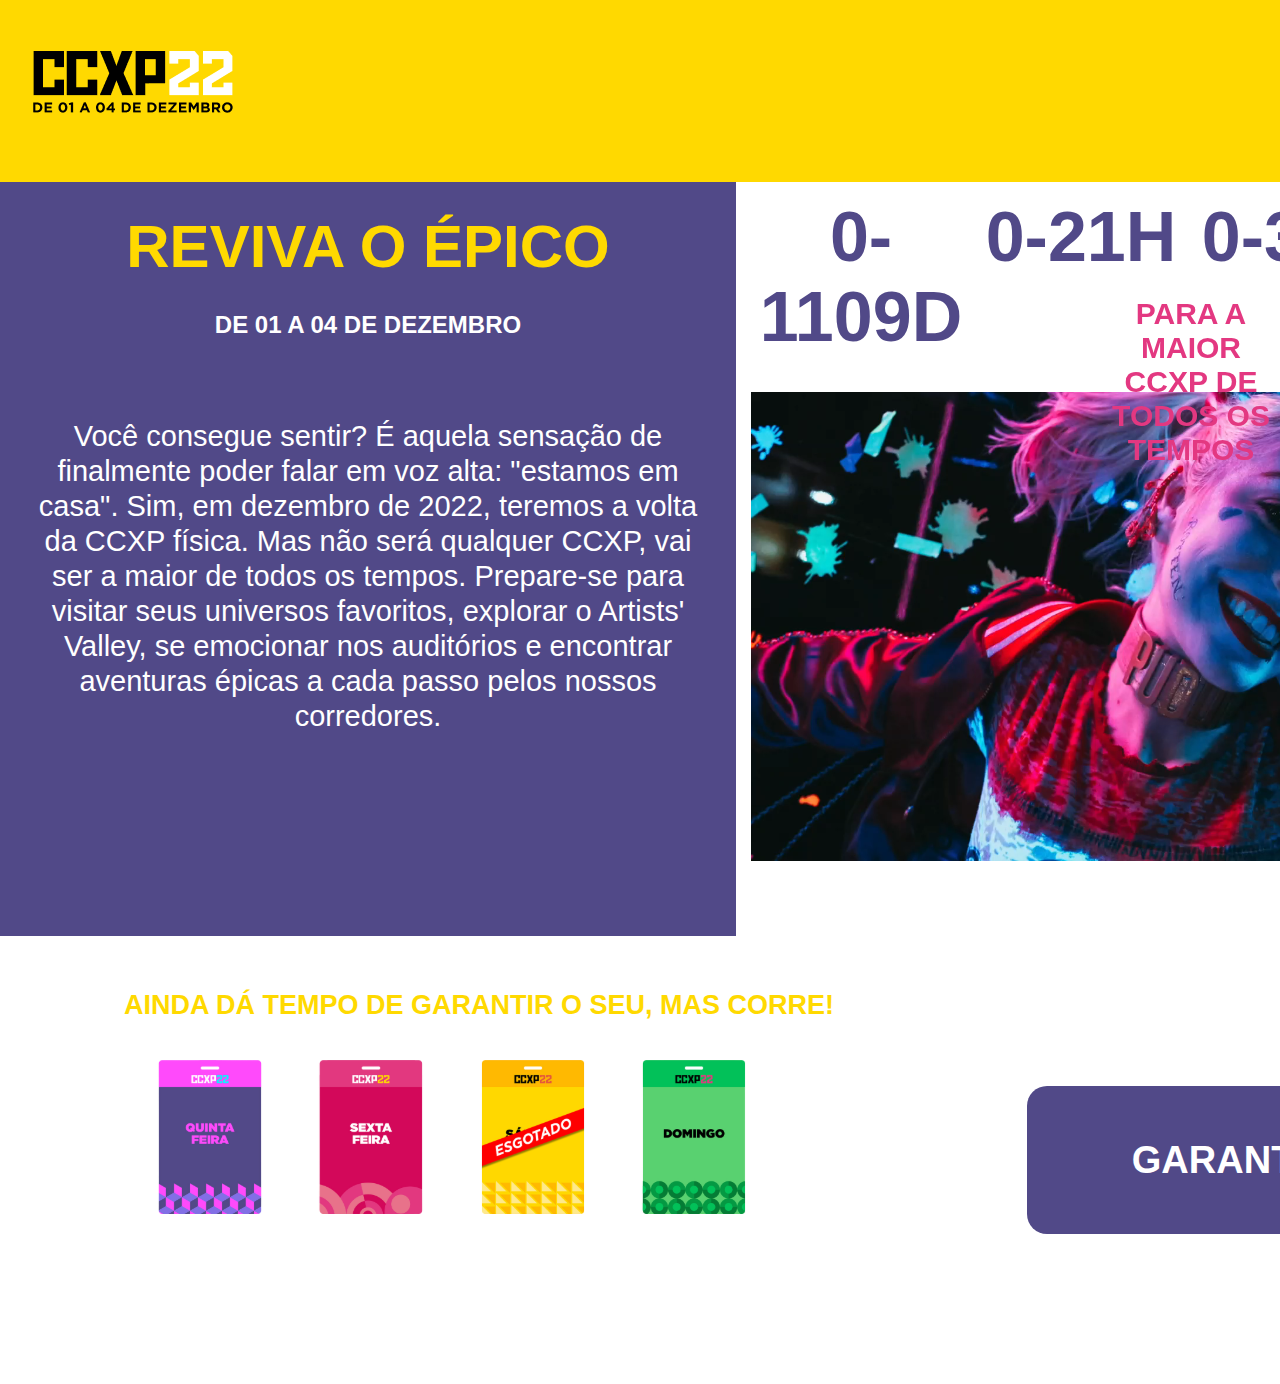
<file: CCXP Landing Page/index.html>
<!DOCTYPE html>
<html lang="en">
<head>
    <meta charset="UTF-8">
    <meta http-equiv="X-UA-Compatible" content="IE=edge">
    <meta name="viewport" content="width=device-width, initial-scale=1.0">
    <link rel="stylesheet" href="style.css">
    <title>CCXP 2022</title>
</head>
<body>
    <header>
        <img src="images/logo.svg" id="ccxpLogo" alt="ccpxLogo">
    </header>
    <main>
        <div id="container">
            <div id="left-side">
                <div id="heroh1">
                    <h1>REVIVA O ÉPICO</h1>
                    <h2>DE 01 A 04 DE DEZEMBRO</h2>
                </div>
                    <p id="mainText">Você consegue sentir? É aquela sensação de finalmente poder falar em voz alta: "estamos em casa". Sim, em dezembro de 2022, teremos a volta da CCXP física. Mas não será qualquer CCXP, vai ser a maior de todos os tempos. Prepare-se para visitar seus universos favoritos, explorar o Artists' Valley, se emocionar nos auditórios e encontrar aventuras épicas a cada passo pelos nossos corredores.</p>
            </div>
            <div id="right-aside">
                <div class="timer">
                    <div class="timing">
                        <h4 id="dia">00</h4>
                        <p>D</p>
                    </div>
                    <div class="timing">
                        <h4 id="hora">00</h4>
                        <p>H</p>
                    </div>
                    <div class="timing">
                        <h4 id="minutos">00</h4>
                        <p>M</p>
                    </div>
                    <div class="timing">
                        <h4 id="segundos">00</h4>
                        <p>S</p>
                    </div>
                </div>
                <h3>PARA A MAIOR CCXP DE TODOS OS TEMPOS</h3>
                <video src="video/Arlequina.mp4" autoplay loop>
            </div>
            
        </div>
        <div id="footerContainer">
            
            <div id="days">
                <h1>AINDA DÁ TEMPO DE GARANTIR O SEU, MAS CORRE!</h1>
                <img src="images/quinta.svg" class="ticket" alt="">
                <img src="images/sexta.svg" class="ticket" alt="">
                <img src="images/esgotado.svg" class="ticket" alt="">
                <img src="images/domingo.svg" class="ticket" alt="">
            </div>
            <div id="button">
                <button id="garanta">GARANTA JÁ O SEU!</button>
            </div>
        </div>
    </main>
    <script src="script.js"></script>
</body>
</html>
</file>
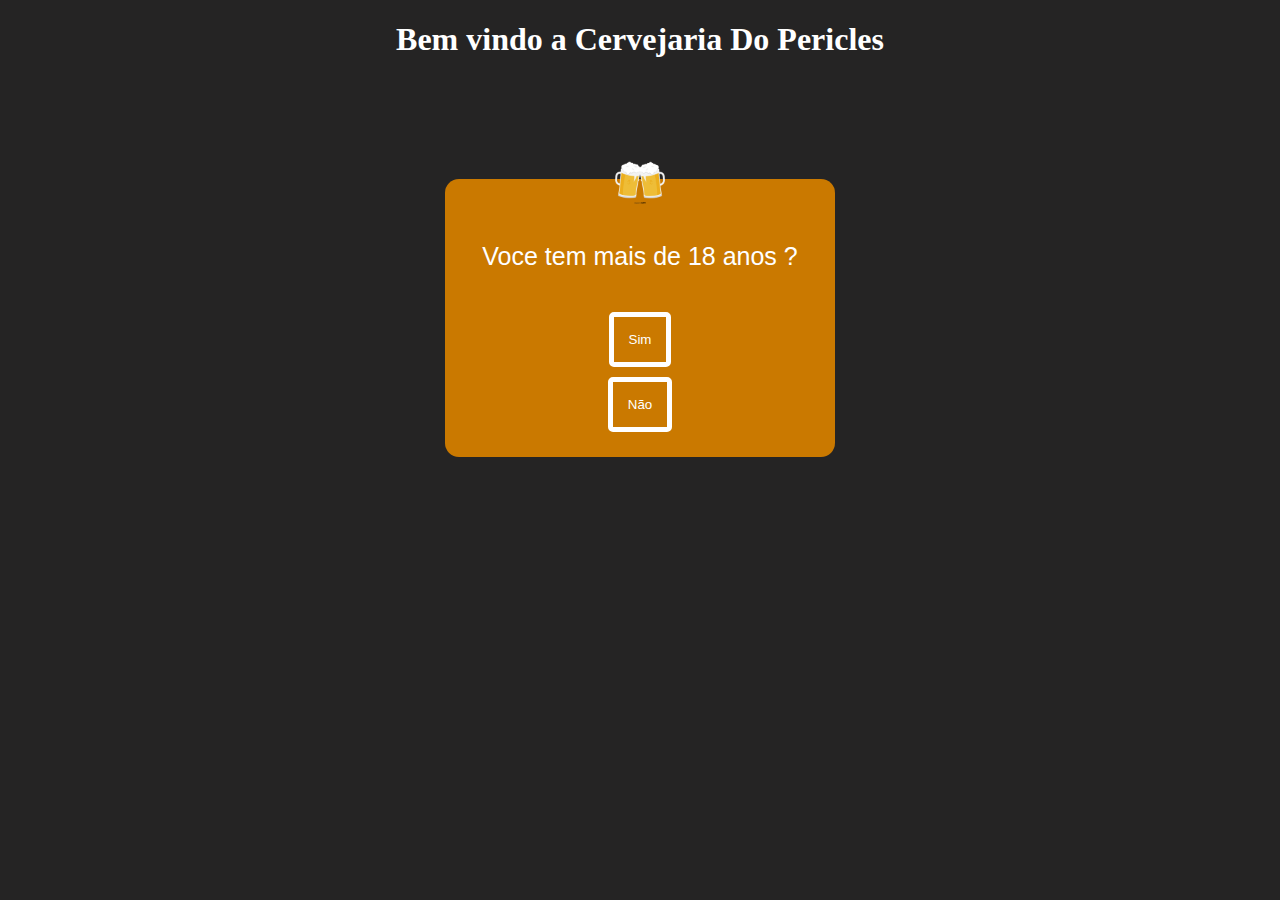
<file: dinamicDay03/index.html>
<!DOCTYPE html>
<html lang="pt-BR">
<head>
    <meta charset="UTF-8">
    <meta http-equiv="X-UA-Compatible" content="IE=edge">
    <meta name="viewport" content="width=device-width, initial-scale=1.0">
    <title>Cervejaria Pericles</title>
    <link rel="stylesheet" href="style.css">
</head>
<body>
    <main>
        <h1>Bem vindo a Cervejaria Do Pericles</h1>
        <div class="centerCnt">
            <img src="images/beer.png" alt="">
            <p>Voce tem mais de 18 anos ?</p>
            <button id="btnY">Sim</button>
            <button id="btnN">Não</button>
        </div>
        
    </main>
</body>
<script src="script.js"></script>
</html>
</file>
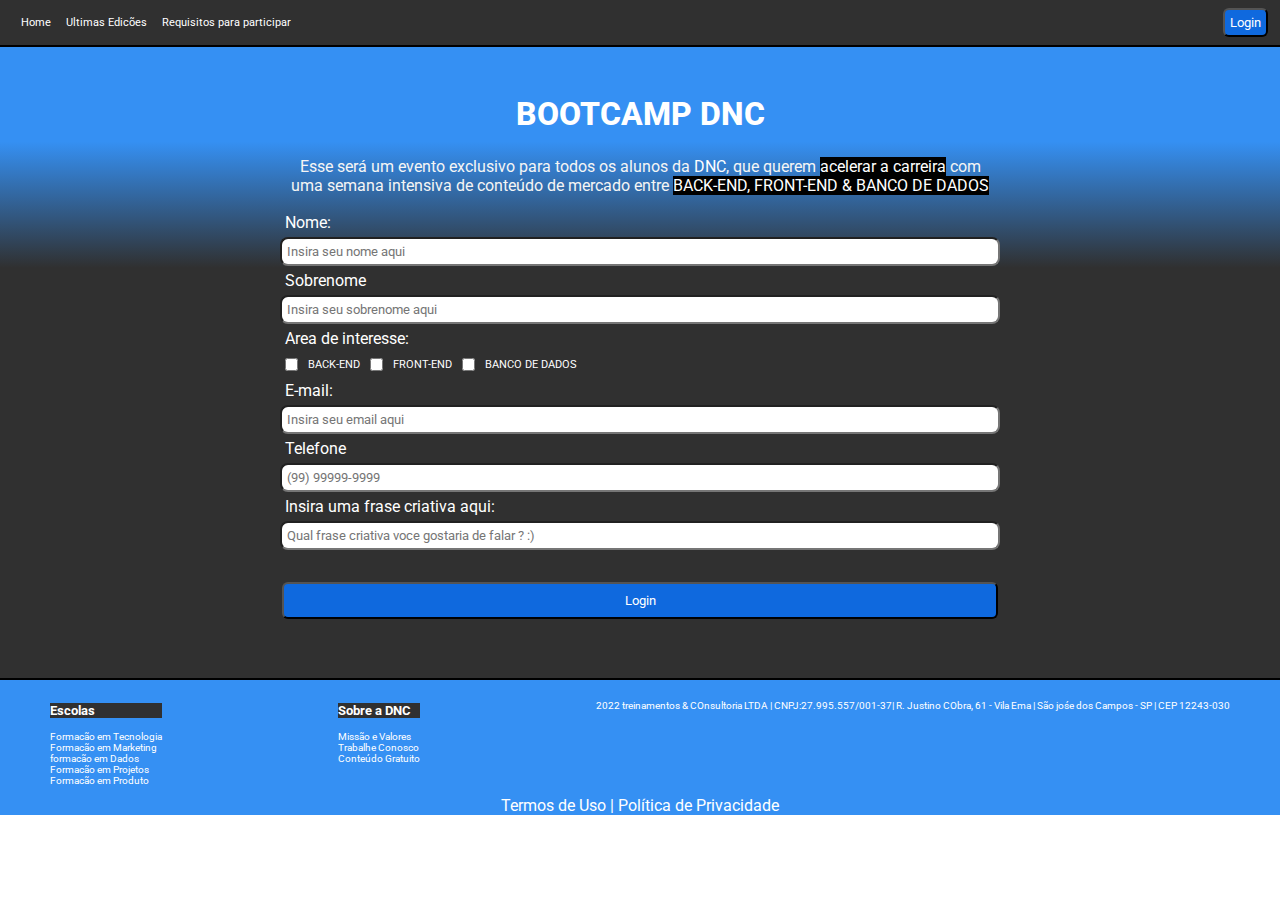
<file: ProjectOne/index.html>
<!DOCTYPE html>
<html lang="pt-BR">
<head>
    <meta charset="UTF-8">
    <meta http-equiv="X-UA-Compatible" content="IE=edge">
    <meta name="viewport" content="width=device-width, initial-scale=1.0">
    <title>Document</title>
    <link rel="stylesheet" href="style.css">
    <link rel="preconnect" href="https://fonts.googleapis.com">
    <link rel="preconnect" href="https://fonts.gstatic.com" crossorigin>
    <link href="https://fonts.googleapis.com/css2?family=Josefin+Sans:ital,wght@0,200;1,300;1,500&family=Roboto:wght@300;400&display=swap" rel="stylesheet">
</head>
<body>
    <header>
        <div class="navBar">
            <ul class="leftItems">
                <a href="">Home</a>
                <a href="">Ultimas Edicões</a>
                <a href="">Requisitos para participar</a>
            </ul>
            <span><button class="loginBtn">Login</button></span>
        </div>
    </header>
    <main>
        <div id="wrapMain">
            <h1>BOOTCAMP DNC</h1>
            <p class="mainText">Esse será um evento exclusivo para todos os alunos da <span class="whiteL">DNC</span>, que querem <span class="whiteB">acelerar a carreira</span>  com uma semana intensiva de conteúdo de mercado entre <span class="whiteB">BACK-END, FRONT-END & BANCO DE DADOS</span></p>
                <div class="form">
                <label for="name">Nome:</label>
                <input type="text" placeholder="Insira seu nome aqui">
                <label for="lname">Sobrenome</label>
                <input type="text" placeholder="Insira seu sobrenome aqui">
                <label for="intAreas">Area de interesse:</label>
            <div class="intArea">
                <input id="checkBox" type="checkbox"> <span id="checkBox">BACK-END</span> 
                <input id="checkBox" type="checkbox"> <span id="checkBox">FRONT-END</span>  
                <input id="checkBox" type="checkbox"> <span id="checkBox">BANCO DE DADOS</span> 
            </div>
                <label for="email">E-mail:</label>
                <input type="email" placeholder="Insira seu email aqui">
                <label for="number">Telefone</label>
                <input type="number" placeholder="(99) 99999-9999">
                <label for="phrase">Insira uma frase criativa aqui:</label>
                <input type="text" placeholder="Qual frase criativa voce gostaria de falar ? :)">
        </div>
        <button class="secondLoginBtn">Login</button>
    </main>  
    <footer>
        <div class="footerEle">  
            <div class="leftColumn">
                <h2>Escolas</h2>
                <ul>
                    <li>Formacão em Tecnologia</li>
                    <li>Formacão em Marketing</li>
                    <li>formacão em Dados</li>
                    <li>Formacão em Projetos</li>
                    <li>Formacão em Produto</li>
                </ul>
            </div>
            <div class="centerColumn">
                <h2>Sobre a DNC</h2>
                <li>Missão e Valores</li>
                <li>Trabalhe Conosco</li>
                <li>Conteúdo Gratuito</li>
            </div>
            <div class="rightColumn">
                <span><p>2022 treinamentos & COnsultoria LTDA | CNPJ:27.995.557/001-37| R. Justino CObra, 61 - Vila Ema | São jośe dos Campos - SP | CEP 12243-030</p></span>
            </div>
            
        </div>
        <a href="">Termos de Uso | Política de Privacidade</a>
    </footer>
</body>
</html>
</file>
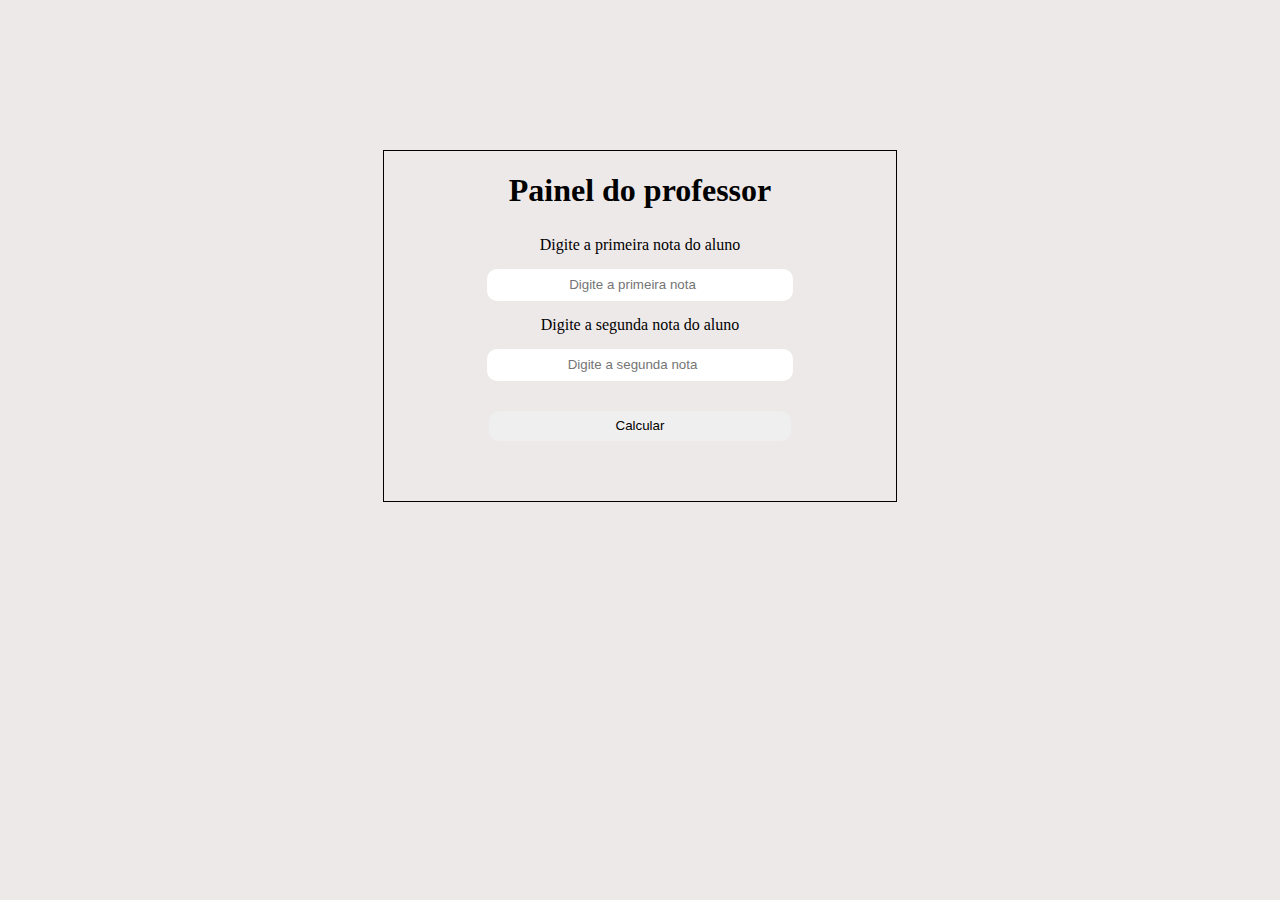
<file: tech002-day03/index.html>
<!DOCTYPE html>
<html lang="en">
<head>
    <meta charset="UTF-8">
    <meta http-equiv="X-UA-Compatible" content="IE=edge">
    <meta name="viewport" content="width=device-width, initial-scale=1.0">
    <title>Painel do professor</title>
    <link rel="stylesheet" href="style.css">
</head>
<body>
    <main>
        <h1>Painel do professor</h1>
        <div>
            <form action="media.html" method="get">
                <label for="">Digite a primeira nota do aluno</label>
                <input type="number" name="n1" placeholder="Digite a primeira nota">
                <label for="">Digite a segunda nota do aluno</label>
                <input type="number" name="n2" placeholder="Digite a segunda nota">

                <input type="submit" value="Calcular">
            </form>
            
        </div>
    </main>
</body>
<script src="script.js"></script>
</html>
</file>
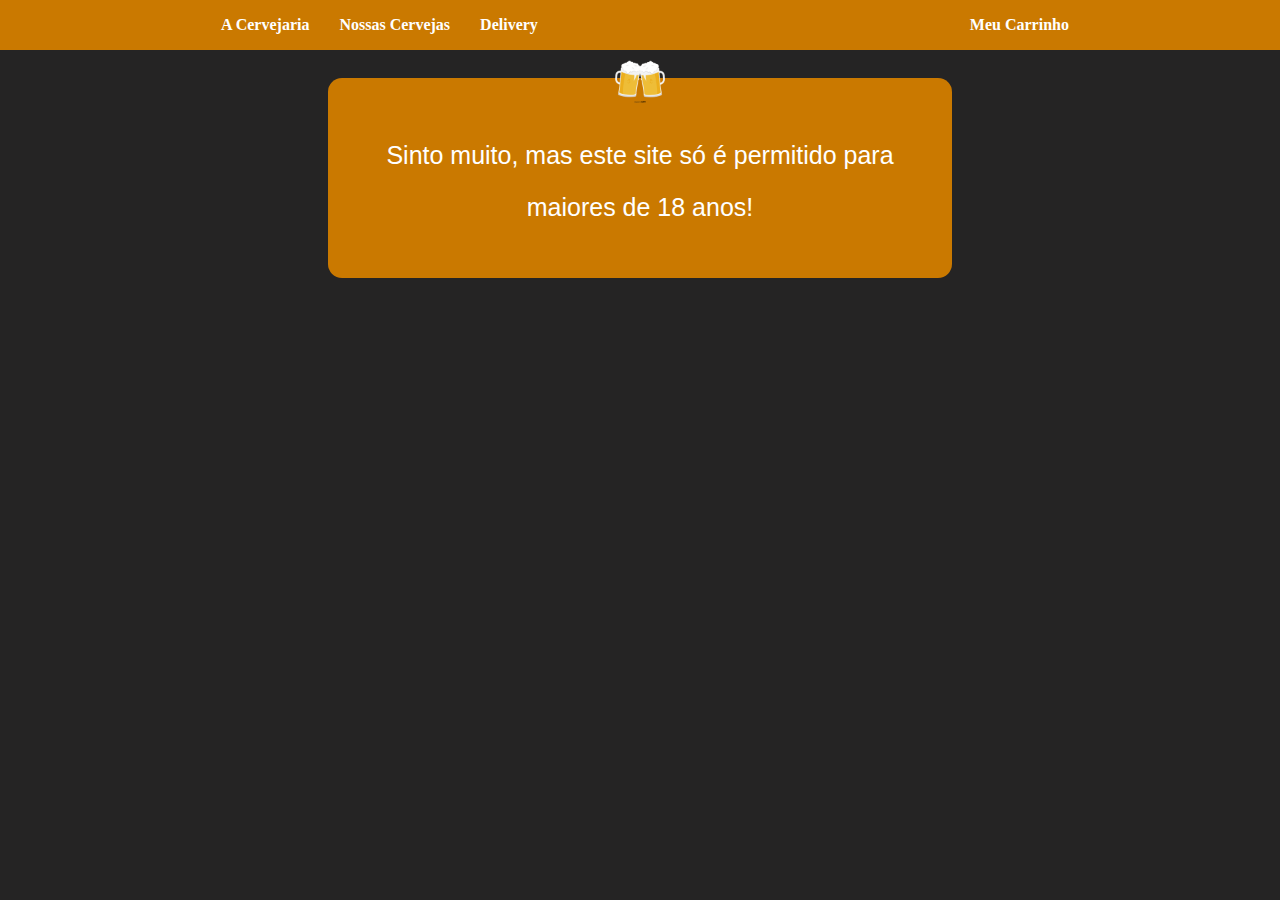
<file: dinamicDay03/deny.html>
<!DOCTYPE html>
<html lang="pt-BR">
<head>
    <meta charset="UTF-8">
    <meta http-equiv="X-UA-Compatible" content="IE=edge">
    <meta name="viewport" content="width=device-width, initial-scale=1.0">
    <title>Cervejaria Pericles</title>
    <link rel="stylesheet" href="style.css">
</head>
<body>
    <header>
        <nav>
            <ul class="left-nav">
              <li><a href="#">A Cervejaria</a></li>
              <li><a href="#">Nossas Cervejas</a></li>
              <li><a href="#">Delivery</a></li>
            </ul>
            <ul class="right-nav">
              <li><a href="#">Meu Carrinho</a></li>
            </ul>
          </nav>
    </header>
    <main>
        <div class="centerCnt">
            <img src="images/beer.png" alt="">
            <p>Sinto muito, mas este site só é permitido para maiores de 18 anos!</p>
        </div>
        
    </main>
</body>
<script src="script.js"></script>
</html>
</file>
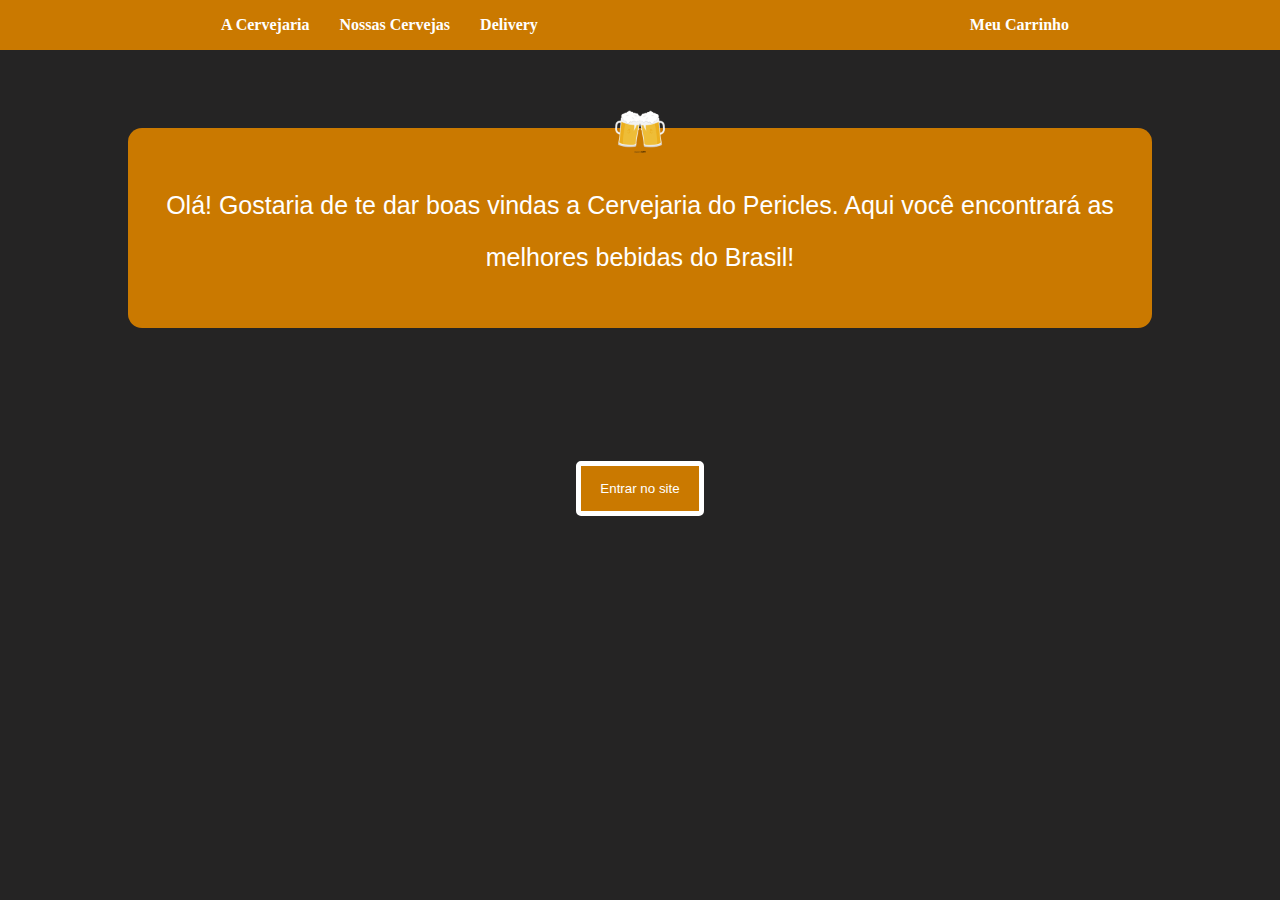
<file: dinamicDay03/landing.html>
<!DOCTYPE html>
<html lang="pt-BR">
<head>
    <meta charset="UTF-8">
    <meta http-equiv="X-UA-Compatible" content="IE=edge">
    <meta name="viewport" content="width=device-width, initial-scale=1.0">
    <title>Cervejaria Pericles</title>
    <link rel="stylesheet" href="style.css">
</head>
<body>
    <header>
        <nav>
            <ul class="left-nav">
              <li><a href="#">A Cervejaria</a></li>
              <li><a href="#">Nossas Cervejas</a></li>
              <li><a href="#">Delivery</a></li>
            </ul>
            <ul class="right-nav">
              <li><a href="#">Meu Carrinho</a></li>
            </ul>
          </nav>
    </header>
    <main>
        <div class="centerCnt">
            <img src="images/beer.png" alt="">
            <p>Olá! Gostaria de te dar boas vindas a Cervejaria do Pericles. Aqui você encontrará as melhores bebidas do Brasil!</p>
        </div>
        <div class="btnEnter"><button id="enter">Entrar no site</button></div>
        
    </main>
</body>
<script src="script.js"></script>
</html>
</file>
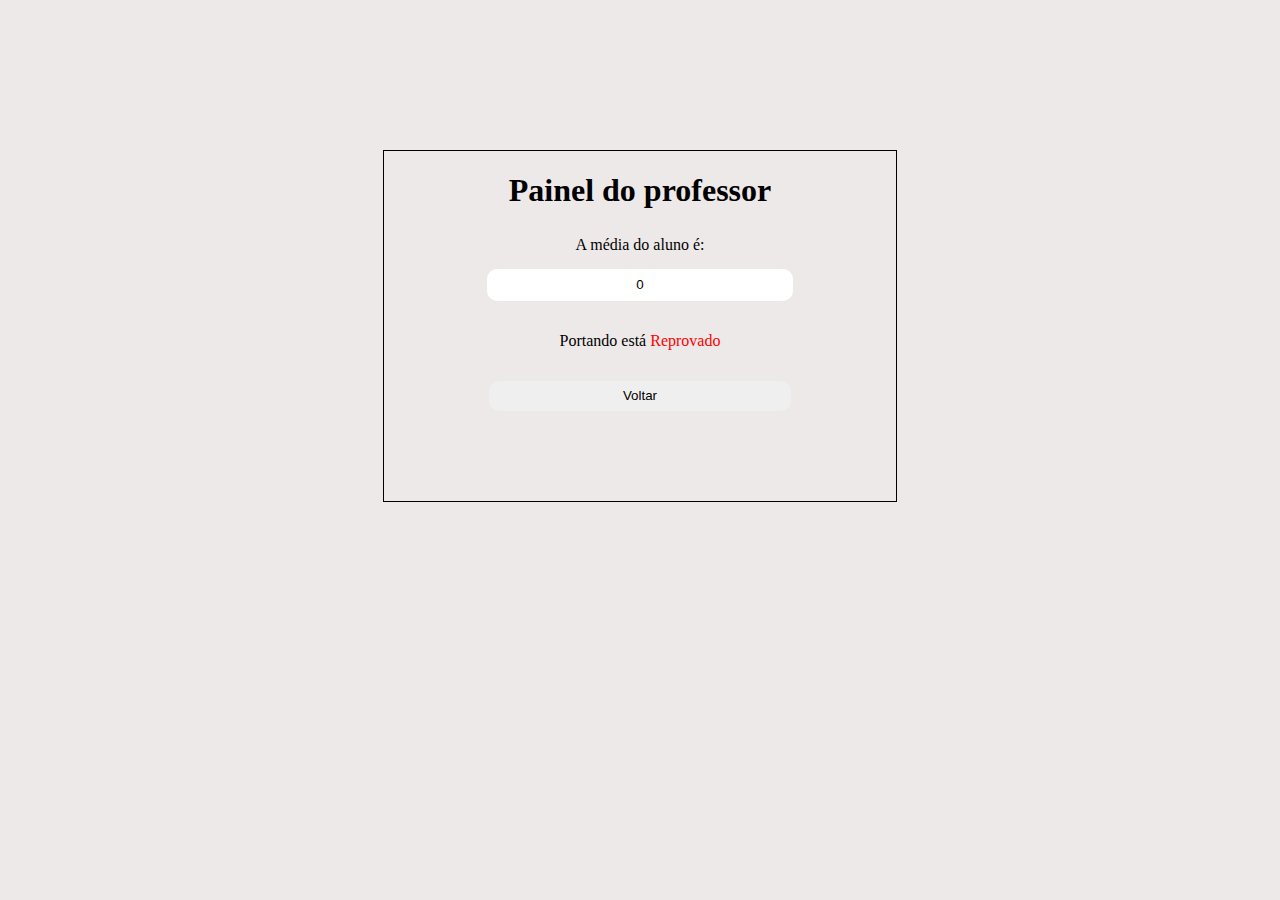
<file: tech002-day03/media.html>
<!DOCTYPE html>
<html lang="en">
<head>
    <meta charset="UTF-8">
    <meta http-equiv="X-UA-Compatible" content="IE=edge">
    <meta name="viewport" content="width=device-width, initial-scale=1.0">
    <title>Painel do professor</title>
    <link rel="stylesheet" href="style.css">
    
</head>
<body>
    <main>
        <h1>Painel do professor</h1>
        <div>
            <form action="index.html" method="get">
                <label for="">A média do aluno é:</label>
                <input type="text" id="media">
               
                <p>Portando está <span id="status"></span></p>
                <input type="submit" value="Voltar">
            </form>
            
        </div>
    </main>
</body>
<script src="script.js"></script>
</html>
</file>
<file: CCXP Landing Page/style.css>
* {
    padding: 0;
    margin: 0;
    font-family: Verdana, Geneva, Tahoma, sans-serif;
}

header {
    background-color: #FFD900;
    padding: 2em;
    height: 118px;
    width: auto;
}

header img {
    width: 202px;
    height: 63px;
    position: absolute;
    padding-top: 1.5%;
    
}

#container {
    display: flex;
}

#left-side {
    background-color: #514988;
    display: flex;
    flex-direction: column;
    align-items: center;
    padding: 30px;
    width: 802px;
    height: 694px;
    text-align: center;
}

#heroh1 h1{
    padding-bottom: 30px;
}

#heroh1 {
    /* position: absolute; */
width: 676px;
height: 149px;
left: 58px;
top: 149px;
}

#mainText {
    font-weight: 400;
    font-size: 29px;
    line-height: 35px;
    margin-top: 2em;
}

#left-side h1 {
    color: #FFD900;
    font-weight: 700;
    font-size: 60px;
}

#left-side h2, p {
    color: white;
    padding-bottom: 80px;
}

#right-aside {
    display: flex;
    flex-direction: column;
    text-align: center;
    align-items: center;
    padding: 15px;
}

#right-aside h3{
    color: #E33881;
    margin-bottom: 30px;
    font-size: 30px;
    height: 700;
    padding-top: 100px;
    position: absolute;
}

#right-aside video {
width: 880px;
height: 510px;
left: 817px;
top: 284px;
}


.timer {
    color: #514988;
    font-size: 2em;
    display: flex;
}

.timing {
    width: 220px;
    font-size: 70px;
    height: 175px;
}

h1 {
    color: #FFD900;
    font-size: 27px;
}

#footerContainer {
    display: flex;
    justify-content: space-evenly;
}

#footerContainer h1, #days {
    padding: 1em 0 0.5em 1em;
    width: 850px;
    font-size: 27px;
}



#days {
    align-items: center;
    text-align: center;
}

#button{
    padding: 150px;
    padding-right: 120px;
}

button {
    background-color: #514988;
    color: white;
    padding: 1em;
    border: none;
    width: 596px;
    height: 148px;
    border-radius: 20px;
    font-size: 38px;
    font-weight: 700;
    text-align: center;
}

.ticket{
    width: 154px;
    height: 204px;
}

#garanta:hover {
    background-color: #FFD900;
}
</file>
<file: dinamicDay03/style.css>
@import url('https://fonts.googleapis.com/css2?family=Raleway:ital,wght@0,100;0,200;0,300;0,400;0,500;0,600;0,700;0,800;0,900;1,100;1,200;1,300;1,400;1,500;1,600;1,700;1,800;1,900&display=swap');


body {
    padding: 0;
    margin: 0;
    background-color: #252424;
    display: flex;
    justify-content: space-around;
    color: white;
}

header {
    position: absolute;
    background-color: #CA7900;
    width: 100%;
}

nav {
    display: flex;
    flex-direction: row;
    justify-content: space-around;
    font-weight: 700;
}

.left-nav {
    display: flex;
}

li a {
    color: white;
    text-decoration: none;
    
}

li {
    list-style: none;
    margin-right: 30px;
    
}

h1{
    font-weight: 700;
    text-align: center;
    padding-bottom: 50px;
}

img {
    width: 50px;
    margin-top: -44px;
  }

p {
    text-align: center;
    width: auto;
}

main {
    display: flex;
    flex-direction: column;
    justify-content: center;
}

.centerCnt {
    background-color: #CA7900;
    font-family: 'Inter', sans-serif;
    font-size: 25px;
    line-height: 52px;
    font-weight: 400;
    border-radius: 14px;
    height: auto;
    width: auto;
    display: flex;
    flex-direction: column;
    align-items: center;
    padding: 20px;
    margin: 10%;
}

#btnY, #btnN {
    background-color: #CA7900;
    border: 5px solid white;
    color: white;
    padding: 15px;
    margin: 5px;
    border-radius: 5px;
}

#enter {
    background-color: #CA7900;
    border: 5px solid white;
    color: white;
    padding: 15px;
    margin: 5px;
    border-radius: 5px;
    width: 10%;
}

.btnEnter {
    display: flex;
    justify-content: center;
}
</file>
<file: ProjectOne/style.css>
* {
    padding: 0;
    margin: 0;
    font-family: 'Josefin Sans', sans-serif;
    font-family: 'Roboto', sans-serif;
    color: white;
}

header {
    background-color: #696969;
    height: 45px;
    border-bottom: 2px solid black;
}

.navBar {
    width: 100%;
    height: 100%;
    background-color: #303030;
    display: flex;
    justify-content: space-between;
    align-items: center;
    font-size: 11px;
    max-width: auto;
    border: none;
}

#wrapMain {
    max-width: 60%;
    display: flex;
    flex-direction: column;
    justify-content: center;
    width: 100%;
    height: 100%;
    align-self: center;
}

ul a {
    padding: 0px 6px;
}

a {
    text-decoration: none;
    color: white;
}

.leftItems {
    margin: 0 0 0 15px;
}

.loginBtn {
    color:  white;
    background-color: rgba(12, 112, 242, 0.9);;
    text-decoration: none;
    border-radius: 6px;
    margin: 5px 12px;
    padding: 5px;
    box-shadow: none;
}

main {
    background-image: linear-gradient(#3590F3 15%, #303030 35%);
    display: flex;
    flex-direction: column;
    padding: 2em;
}

h1 {
    text-align: center;
    color: white;
    padding: 0.5em;
    font-weight: 800;
}

.form {
    display: flex;
    flex-direction: column;
}

.form, label, input {
    padding: 5px;
}

input {
    border-radius: 8px;
    box-shadow: none;
}

.mainText {
    padding: 0.5em;
    color: whitesmoke;
    text-align: center;
}

.whiteL {
    color: white;
}

.whiteB {
    background-color: black;
    color: white;
}

.intArea {
    display: flex;
    flex-direction: row;
}

#checkBox {
    margin: 5px;
    font-size: 11px;
}

.secondLoginBtn{
    color:  white;
    background-color: rgba(12, 112, 242, 0.9);;
    text-decoration: none;
    border-radius: 6px;
    margin: 2em 0.5em;
    border-radius: 6px;
    padding: 0.7em;
}

footer {
    background-color: #3590f3;
    border-top: 2px solid black;
}

.footerEle {
    display: flex;
    flex-direction: row;
    padding: 1em;
    justify-content: space-between;
}

.footerEle   {
    font-size: 10px;
    padding: 0 4em;
    margin: 1em 1em;
}

.leftColumn , .centerColumn{
    padding: 0 45px 0 0;
}

.leftColumn li , .centerColumn li{
    list-style: none;
}

.rightColumn {
    font-size: 8px;
}

.leftColumn ul , .centerColumn ul{
    display: flex;
    justify-content: space-around;
    flex-direction: column;
}

h2 {
    background-color: #303030;
    color: white;
    margin: 1em 0;
    font-size: 13px;
}

.rightColumn {
    margin: 1em 0;
    font-size: 10px;
}

footer a {
    display: flex;
    justify-content: center;
}
</file>
<file: tech002-day03/style.css>
body {
    background-color: rgb(238, 233, 233);
    padding: 0;
    margin: 0;
    display: flex;
    justify-content: space-around;
    align-items: center;
}

main {
    width: 40%;
    text-align: center;
    margin-top: 150px;
    height: 350px;
    border: 1px solid black;
}

form {
    display: flex;
    flex-direction: column;
    align-items: center;
    padding: 5px;
    
}

form input {
    margin: 15px 2px;
    border-radius: 10px;
    border: none;
    height: 30px;
    width: 60%;
    text-align: center;
}

#btn {
    background-color: #a2a2a2;
    color: white;
    font-weight: bold;
    width: 30%;
    border-radius: 10px;
    border: none;
    height: 30px;
}
</file>
